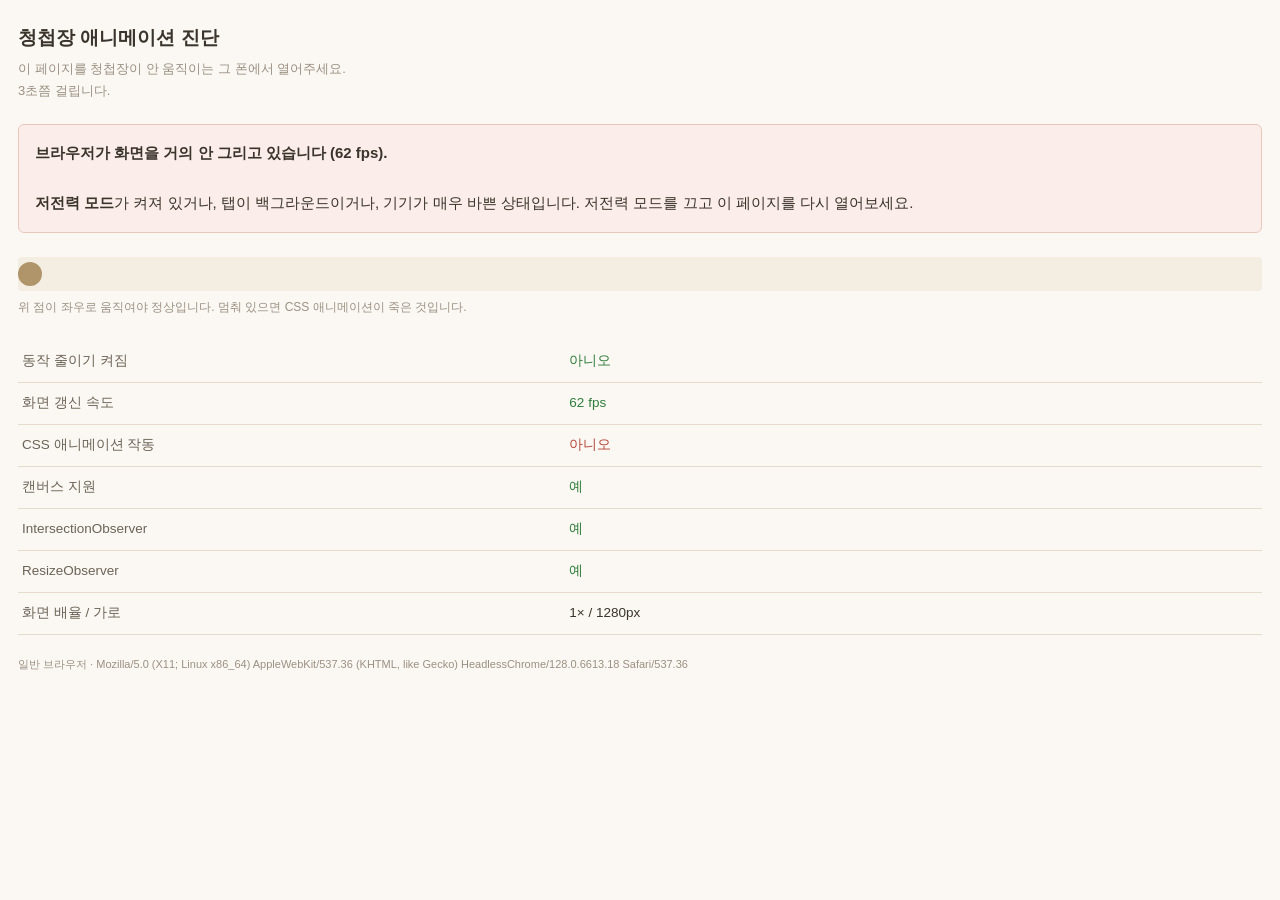
<file: diag.html>
<!DOCTYPE html>
<html lang="ko">
<head>
<meta charset="UTF-8">
<meta name="viewport" content="width=device-width, initial-scale=1">
<title>청첩장 애니메이션 진단</title>
<style>
  :root{ color-scheme: light; }
  body{
    margin:0; padding:22px 18px 60px;
    background:#FBF8F3; color:#3A342C;
    font:15px/1.7 -apple-system, BlinkMacSystemFont, 'Apple SD Gothic Neo',
         'Malgun Gothic', sans-serif;
  }
  h1{ font-size:19px; margin:0 0 4px; }
  .sub{ margin:0 0 22px; color:#9A9083; font-size:13px; }
  .verdict{
    padding:16px 16px; border-radius:6px; margin:0 0 22px;
    font-size:15px; line-height:1.65;
  }
  .ok  { background:#E9F3EA; border:1px solid #BEDCC2; }
  .bad { background:#FBEDE9; border:1px solid #EAC7BC; }
  .wait{ background:#F3EDE2; border:1px solid #E3DACB; color:#6B6357; }
  table{ width:100%; border-collapse:collapse; font-size:13.5px; }
  th,td{ text-align:left; padding:9px 4px; border-bottom:1px solid #E5DCCC; vertical-align:top; }
  th{ color:#6B6357; font-weight:400; width:44%; }
  td{ font-variant-numeric:tabular-nums; }
  .y{ color:#2E7D3A; } .n{ color:#B5473A; }
  #box{ margin:24px 0 6px; height:34px; position:relative; background:#F3EDE2; border-radius:4px; overflow:hidden; }
  #dot{
    position:absolute; top:5px; left:0; width:24px; height:24px; border-radius:50%;
    background:#B0956A; animation:slide 1.6s linear infinite;
  }
  @keyframes slide{ from{ left:2px } to{ left:calc(100% - 26px) } }
  .cap{ font-size:12px; color:#9A9083; margin:0 0 24px; }
  .ua{ font-size:11px; color:#9A9083; word-break:break-all; margin-top:20px; }
</style>
</head>
<body>

<h1>청첩장 애니메이션 진단</h1>
<p class="sub">이 페이지를 청첩장이 안 움직이는 그 폰에서 열어주세요.<br>3초쯤 걸립니다.</p>

<div class="verdict wait" id="verdict">재는 중…</div>

<div id="box"><div id="dot"></div></div>
<p class="cap">위 점이 좌우로 움직여야 정상입니다. 멈춰 있으면 CSS 애니메이션이 죽은 것입니다.</p>

<table id="tbl"></table>
<p class="ua" id="ua"></p>

<script>
(function () {
  const rows = [];
  const yn = (v) => v ? '<span class="y">예</span>' : '<span class="n">아니오</span>';
  const add = (k, v) => rows.push('<tr><th>' + k + '</th><td>' + v + '</td></tr>');

  const reduced = matchMedia('(prefers-reduced-motion: reduce)').matches;
  const hasCanvas = !!document.createElement('canvas').getContext;

  // 1) requestAnimationFrame 이 실제로 도는지 1초간 센다
  let frames = 0;
  const t0 = performance.now();
  (function tick() {
    frames++;
    if (performance.now() - t0 < 1000) requestAnimationFrame(tick);
    else finish();
  })();

  function finish() {
    const fps = Math.round(frames / ((performance.now() - t0) / 1000));

    // 2) CSS 애니메이션이 실제로 진행되는지 확인
    const dot = document.getElementById('dot');
    const a = dot.getAnimations ? dot.getAnimations() : [];
    const cssRunning = a.length > 0 && a[0].playState === 'running' &&
                       Number(a[0].currentTime) > 0;

    add('동작 줄이기 켜짐', reduced ? '<span class="n">예 ← 원인</span>' : '<span class="y">아니오</span>');
    add('화면 갱신 속도', (fps >= 30 ? '<span class="y">' : '<span class="n">') + fps + ' fps</span>');
    add('CSS 애니메이션 작동', yn(cssRunning));
    add('캔버스 지원', yn(hasCanvas));
    add('IntersectionObserver', yn('IntersectionObserver' in window));
    add('ResizeObserver', yn('ResizeObserver' in window));
    add('화면 배율 / 가로', devicePixelRatio + '× / ' + innerWidth + 'px');
    document.getElementById('tbl').innerHTML = rows.join('');

    const ua = navigator.userAgent;
    const inApp = /KAKAOTALK/i.test(ua) ? '카카오톡 인앱 브라우저'
                : /Instagram|FBAN|FBAV|Line\//i.test(ua) ? '다른 앱의 인앱 브라우저'
                : '일반 브라우저';
    document.getElementById('ua').textContent = inApp + ' · ' + ua;

    const v = document.getElementById('verdict');
    if (reduced) {
      v.className = 'verdict bad';
      v.innerHTML = '<b>원인을 찾았습니다 — 「동작 줄이기」가 켜져 있습니다.</b><br><br>' +
        '아이폰: 설정 → 손쉬운 사용 → 동작 → <b>동작 줄이기</b> 끄기<br>' +
        '안드로이드: 설정 → 접근성 → <b>애니메이션 제거</b> 끄기<br><br>' +
        '<b>저전력 모드</b>를 켜두셔도 같은 증상이 납니다. 함께 확인해 주세요.';
    } else if (fps < 30 || !cssRunning) {
      v.className = 'verdict bad';
      v.innerHTML = '<b>브라우저가 화면을 거의 안 그리고 있습니다 (' + fps + ' fps).</b><br><br>' +
        '<b>저전력 모드</b>가 켜져 있거나, 탭이 백그라운드이거나, 기기가 매우 바쁜 상태입니다. ' +
        '저전력 모드를 끄고 이 페이지를 다시 열어보세요.';
    } else {
      v.className = 'verdict ok';
      v.innerHTML = '<b>이 폰은 애니메이션에 문제가 없습니다 (' + fps + ' fps).</b><br><br>' +
        '청첩장에서 안 보이셨다면 다른 원인입니다. 이 표를 그대로 알려주세요.';
    }
  }
})();
</script>
</body>
</html>
</file>
